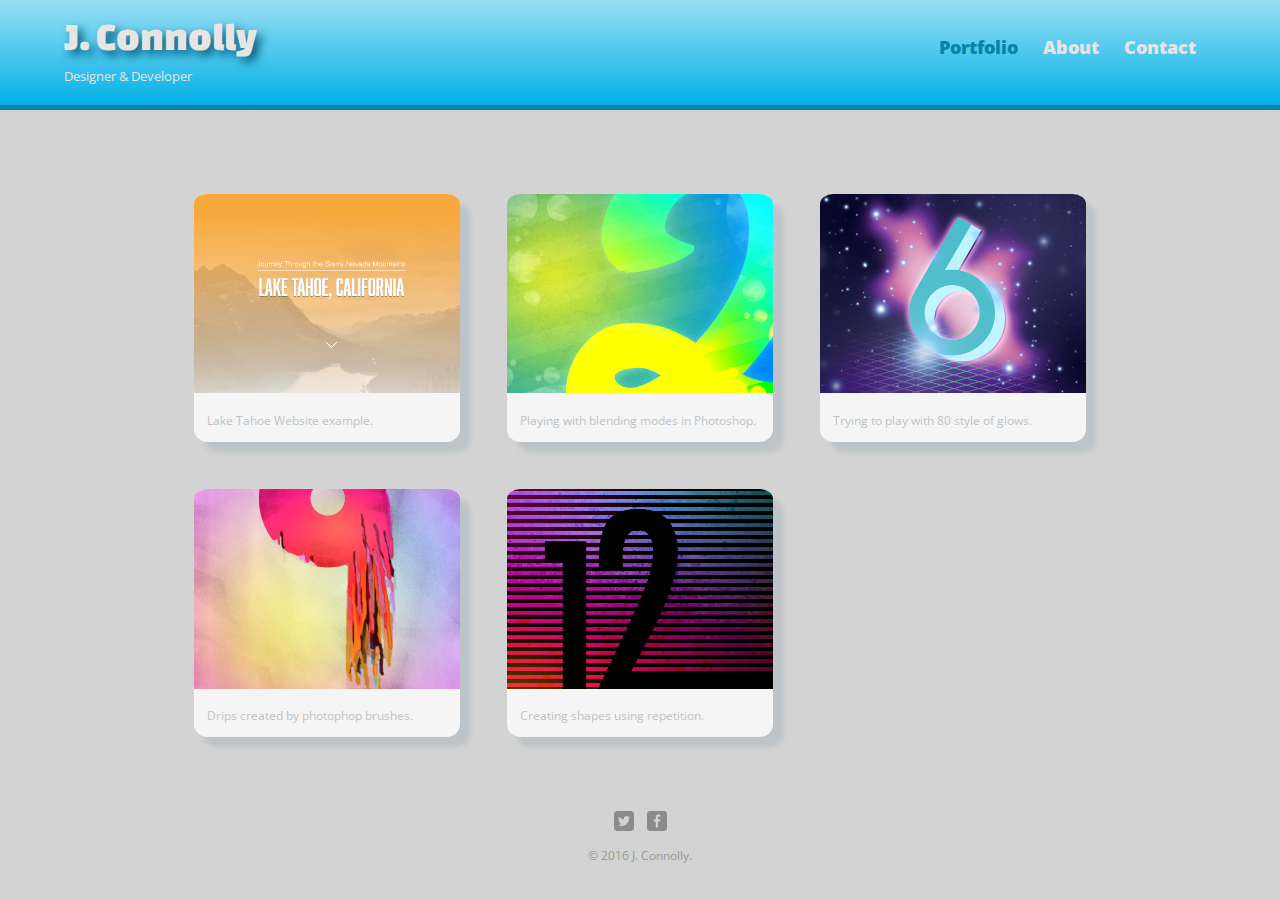
<file: index.html>
<!DOCTYPE html>
<html>
  <head>
    <meta charset="utf-8">
    <title>J. Connolly | Developer & Designer</title>
    <link rel="stylesheet" href="css/normalize.css">
    <link href="https://fonts.googleapis.com/css?family=Changa+One|Open+Sans" rel="stylesheet"/>
    <link rel="stylesheet" href="css/style.css">
    <link rel="stylesheet" href="css/responsive.css">
    <meta name="viewport" content="width=device-width, initial-scale=1.0">
  </head>
  <body>
    <header>
      <a href="index.html" id="logo">
        <h1>J. Connolly</h1>
        <h2>Designer & Developer</h2>
      </a>
      <nav>
        <ul>
          <li><a href="index.html" class="selected">Portfolio</a></li>
          <li><a href="about.html">About</a></li>
          <li><a href="contact.html">Contact</a></li>
        </ul>
      </nav>
    </header>
    <div class="wrapper">
      <section>
        <ul id="gallery">
          <li>
            <a href="pages/laketahoe.html">
              <img src="img/numbers-011.jpg" alt="image">
              <p>Lake Tahoe Website example.</p>
            </a>
          </li>
          <li>
            <a href="pages/city.html">
              <img src="img/numbers-02.jpg" alt="image">
              <p>Playing with blending modes in Photoshop.</p>
            </a>
          </li>
          <li>
            <a href="img/numbers-06.jpg">
              <img src="img/numbers-06.jpg" alt="image">
              <p>Trying to play with 80 style of glows.</p>
            </a>
          </li>
          <li>
            <a href="img/numbers-09.jpg">
              <img src="img/numbers-09.jpg" alt="image">
              <p>Drips created by photophop brushes.</p>
            </a>
          </li>
          <li>
            <a href="img/numbers-12.jpg">
              <img src="img/numbers-12.jpg" alt="image">
              <p>Creating shapes using repetition.</p>
            </a>
          </li>
        </ul>
      </section>
      <footer>
        <!-- make a link and use javascript -->
        <a href="#" id="twitterL">
          <img src="img/twitter-wrap.png" alt="Twitter logo" class="social_icon">
        </a>
        <a href="#" id="faceL">
          <img src="img/facebook-wrap.png" alt="Facebook logo" class="social_icon">
        </a>
        <p>&copy; 2016 J. Connolly.</p>
      </footer>
    </div>

  </body>
  <script type="text/javascript" src="js/js.js"></script>
</html>
</file>
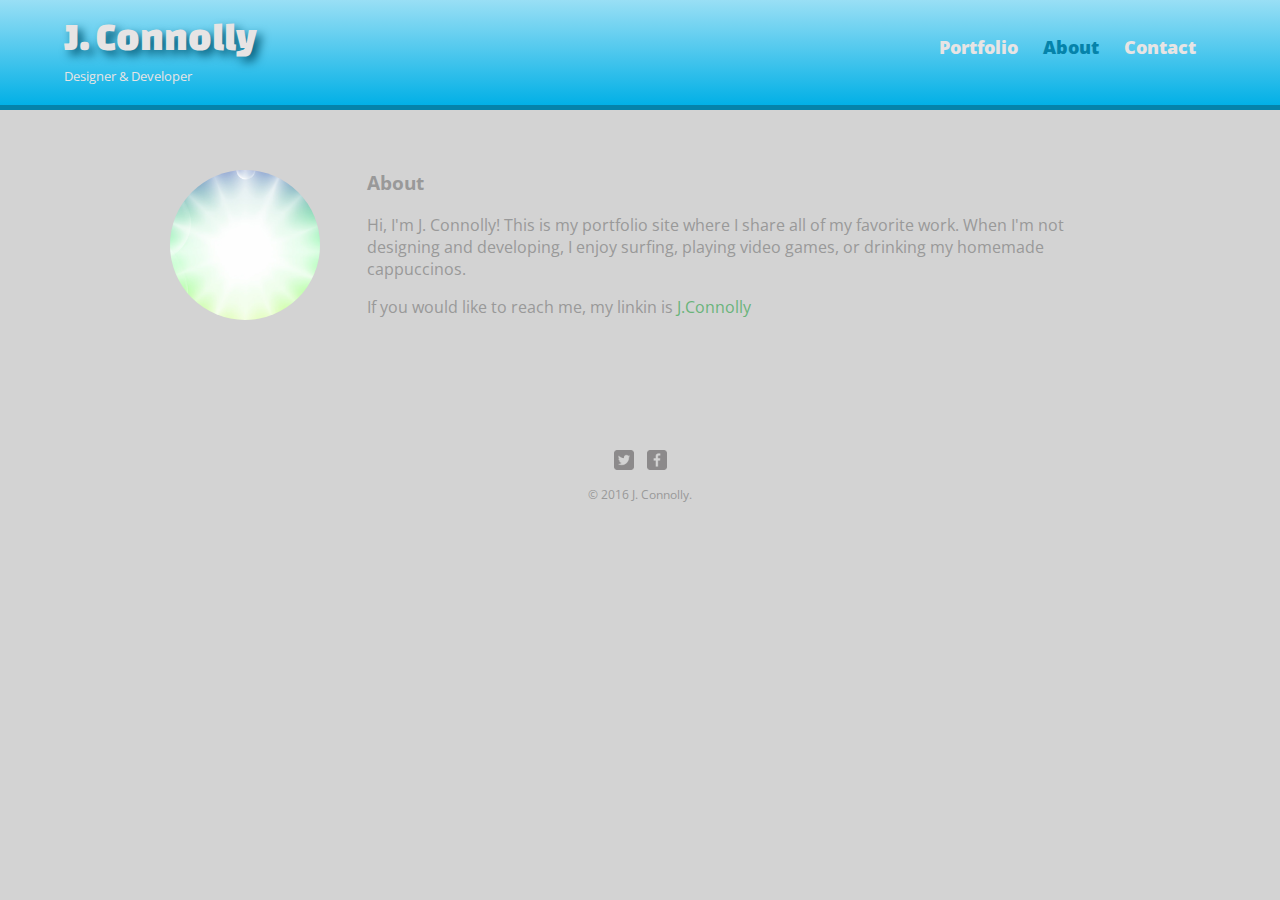
<file: about.html>
<!DOCTYPE html>
<html>
  <head>
    <meta charset="utf-8">
    <title>About</title>
    <link rel="stylesheet" href="css/normalize.css">
    <link href="https://fonts.googleapis.com/css?family=Changa+One|Open+Sans" rel="stylesheet">
    <link rel="stylesheet" href="css/style.css">
    <link rel="stylesheet" href="css/responsive.css">
    <meta name="viewport" content="width=device-width, initial-scale=1.0">
  </head>
  <body>
    <header>
      <a href="index.html" id="logo">
        <h1>J. Connolly</h1>
        <h2>Designer & Developer</h2>
      </a>
      <nav>
        <ul>
          <li><a href="index.html">Portfolio</a></li>
          <li><a href="about.html" class="selected">About</a></li>
          <li><a href="contact.html">Contact</a></li>
        </ul>
      </nav>
    </header>
    <div class="wrapper">
      <section>
        <img src="img/nick.jpg" alt="Phot of J. Connolly" class="profile-photo">
        <h3>About</h3>
        <p>Hi, I'm J. Connolly! This is my portfolio site where I share all of my favorite work.
           When I'm not designing and developing, I enjoy surfing, playing video games, or drinking my
           homemade cappuccinos.
        </p>
        <p>If you would like to reach me, my linkin is <a href="https://www.linkedin.com/in/jenna-connolly-019838b9/">J.Connolly</a></p>

      </section>
      <footer>
        <!-- make a link and use javascript -->
        <a href="#" id="twitterL">
          <img src="img/twitter-wrap.png" alt="Twitter logo" class="social_icon">
        </a>
        <a href="#" id="faceL">
          <img src="img/facebook-wrap.png" alt="Facebook logo" class="social_icon">
        </a>
        <p>&copy; 2016 J. Connolly.</p>
      </footer>
    </div>



  </body>
  <script type="text/javascript" src="js/js.js"></script>
</html>
</file>
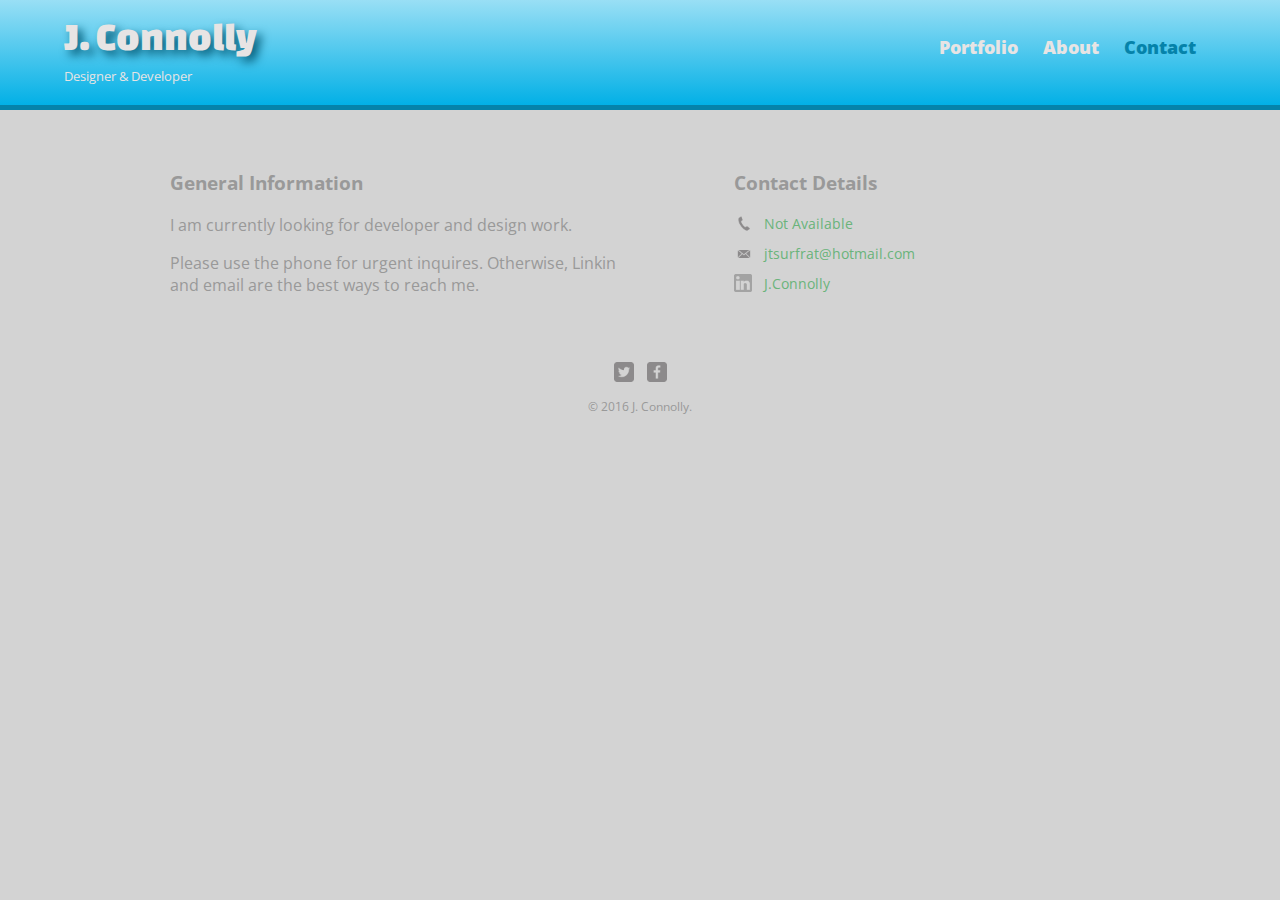
<file: contact.html>
<!DOCTYPE html>
<html>
  <head>
    <meta charset="utf-8">
    <title>About</title>
    <link rel="stylesheet" href="css/normalize.css">
    <link href="https://fonts.googleapis.com/css?family=Changa+One|Open+Sans" rel="stylesheet">
    <link rel="stylesheet" href="css/style.css">
    <link rel="stylesheet" href="css/responsive.css">
    <meta name="viewport" content="width=device-width, initial-scale=1.0">
  </head>
  <body>
    <header>
      <a href="index.html" id="logo">
        <h1>J. Connolly</h1>
        <h2>Designer & Developer</h2>
      </a>
      <nav>
        <ul>
          <li><a href="index.html">Portfolio</a></li>
          <li><a href="about.html">About</a></li>
          <li><a href="contact.html" class="selected">Contact</a></li>
        </ul>
      </nav>
    </header>
    <div class="wrapper">
      <section id="primary">
        <h3>General Information</h3>
        <p>I am currently looking for developer and design work.</p>
        <p>Please use the phone for urgent inquires. Otherwise, Linkin and email are the best ways to reach me.</p>
      </section>
      <section id="secondary">
        <h3>Contact Details</h3>
        <ul class="contact-info">
          <!-- telphone <a href="tel:555-6425">Not Available</a> -->
          <li class="phone"><a href="#">Not Available</a></li>
          <li class="mail"><a href="mailto:jtsurfrat@hotmail.com">jtsurfrat@hotmail.com</a></li>
          <li class="linkin"><a href="https://www.linkedin.com/in/jenna-connolly-019838b9/">J.Connolly</a></li>
        </ul>
      </section>
      <footer>
        <!-- make a link and use javascript -->
        <a href="#" id="twitterL">
          <img src="img/twitter-wrap.png" alt="Twitter logo" class="social_icon">
        </a>
        <a href="#" id="faceL">
          <img src="img/facebook-wrap.png" alt="Facebook logo" class="social_icon">
        </a>
        <p>&copy; 2016 J. Connolly.</p>
      </footer>
    </div>



  </body>
  <script type="text/javascript" src="js/js.js"></script>
</html>
</file>
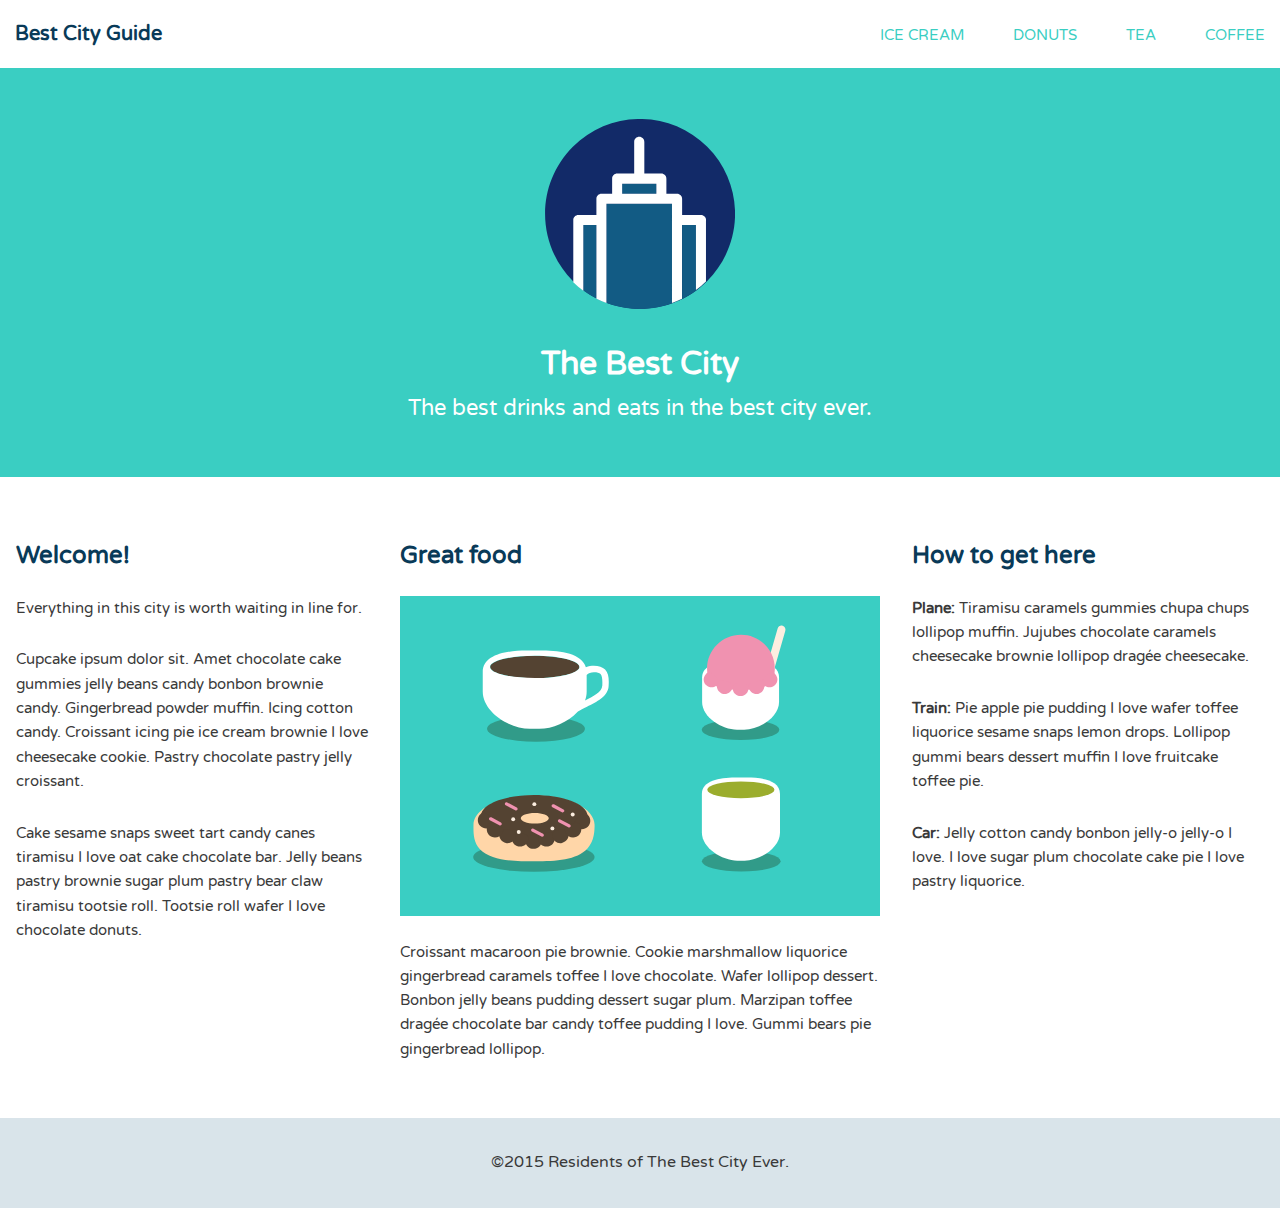
<file: pages/city.html>
<!DOCTYPE html>
<html>
<head>
	<meta name="viewport" content="width=device-width, initial-scale=1.0">
	<title>Best City Guide</title>
  <link href='https://fonts.googleapis.com/css?family=Varela+Round' rel='stylesheet' type='text/css'>
  <link rel="stylesheet" href="../css/normalize.css">
	<link rel="stylesheet" href="../css/city2.css">
</head>
<body>

	<header class="main-header">
    <div class="container clearfix">
  		<h1 class="name"><a href="#">Best City Guide</a></h1>
  		<ul class="main-nav">
  			<li><a href="#">ice cream</a></li>
  			<li><a href="#">donuts</a></li>
  			<li><a href="#">tea</a></li>
  			<li><a href="#">coffee</a></li>
  		</ul>
    </div>
	</header><!--/.main-header-->
  <div class="container clearfix">
  	<div class="banner">
  		<img class="logo" src="../img/city-logo.svg" alt="City">
  		<h1 class="headline">The Best City</h1>
  		<span class="tagline">The best drinks and eats in the best city ever.</span>
  	</div><!--/.banner-->

  	<div class="secondary col">
  		<h2>Welcome!</h2>
  		<p>Everything in this city is worth waiting in line for.</p>
  		<p>Cupcake ipsum dolor sit. Amet chocolate cake gummies jelly beans candy bonbon brownie candy. Gingerbread powder muffin. Icing cotton candy. Croissant icing pie ice cream brownie I love cheesecake cookie. Pastry chocolate pastry jelly croissant.</p>
  		<p>Cake sesame snaps sweet tart candy canes tiramisu I love oat cake chocolate bar. Jelly beans pastry brownie sugar plum pastry bear claw tiramisu tootsie roll. Tootsie roll wafer I love chocolate donuts.</p>
  	</div><!--/.secondary-->

  	<div class="primary col">
  		<h2>Great food</h2>
  		<img class="feat-img" src="../img/treats.svg" alt="Drinks and eats">
  		<p>Croissant macaroon pie brownie. Cookie marshmallow liquorice gingerbread caramels toffee I love chocolate. Wafer lollipop dessert. Bonbon jelly beans pudding dessert sugar plum. Marzipan toffee drag&#233;e chocolate bar candy toffee pudding I love. Gummi bears pie gingerbread lollipop.</p>
  	</div><!--/.primary-->

  	<div class="tertiary col">
  		<h2>How to get here</h2>
  		<p><strong>Plane: </strong>Tiramisu caramels gummies chupa chups lollipop muffin. Jujubes chocolate caramels cheesecake brownie lollipop drag&#233;e cheesecake.</p>
  		<p><strong>Train: </strong>Pie apple pie pudding I love wafer toffee liquorice sesame snaps lemon drops. Lollipop gummi bears dessert muffin I love fruitcake toffee pie.</p>
  		<p><strong>Car: </strong>Jelly cotton candy bonbon jelly-o jelly-o I love. I love sugar plum chocolate cake pie I love pastry liquorice.</p>
  	</div><!--/.tertiary-->
  </div>
	<footer class="main-footer">
		<span>&copy;2015 Residents of The Best City Ever.</span>
	</footer>

</body>
</html>
</file>
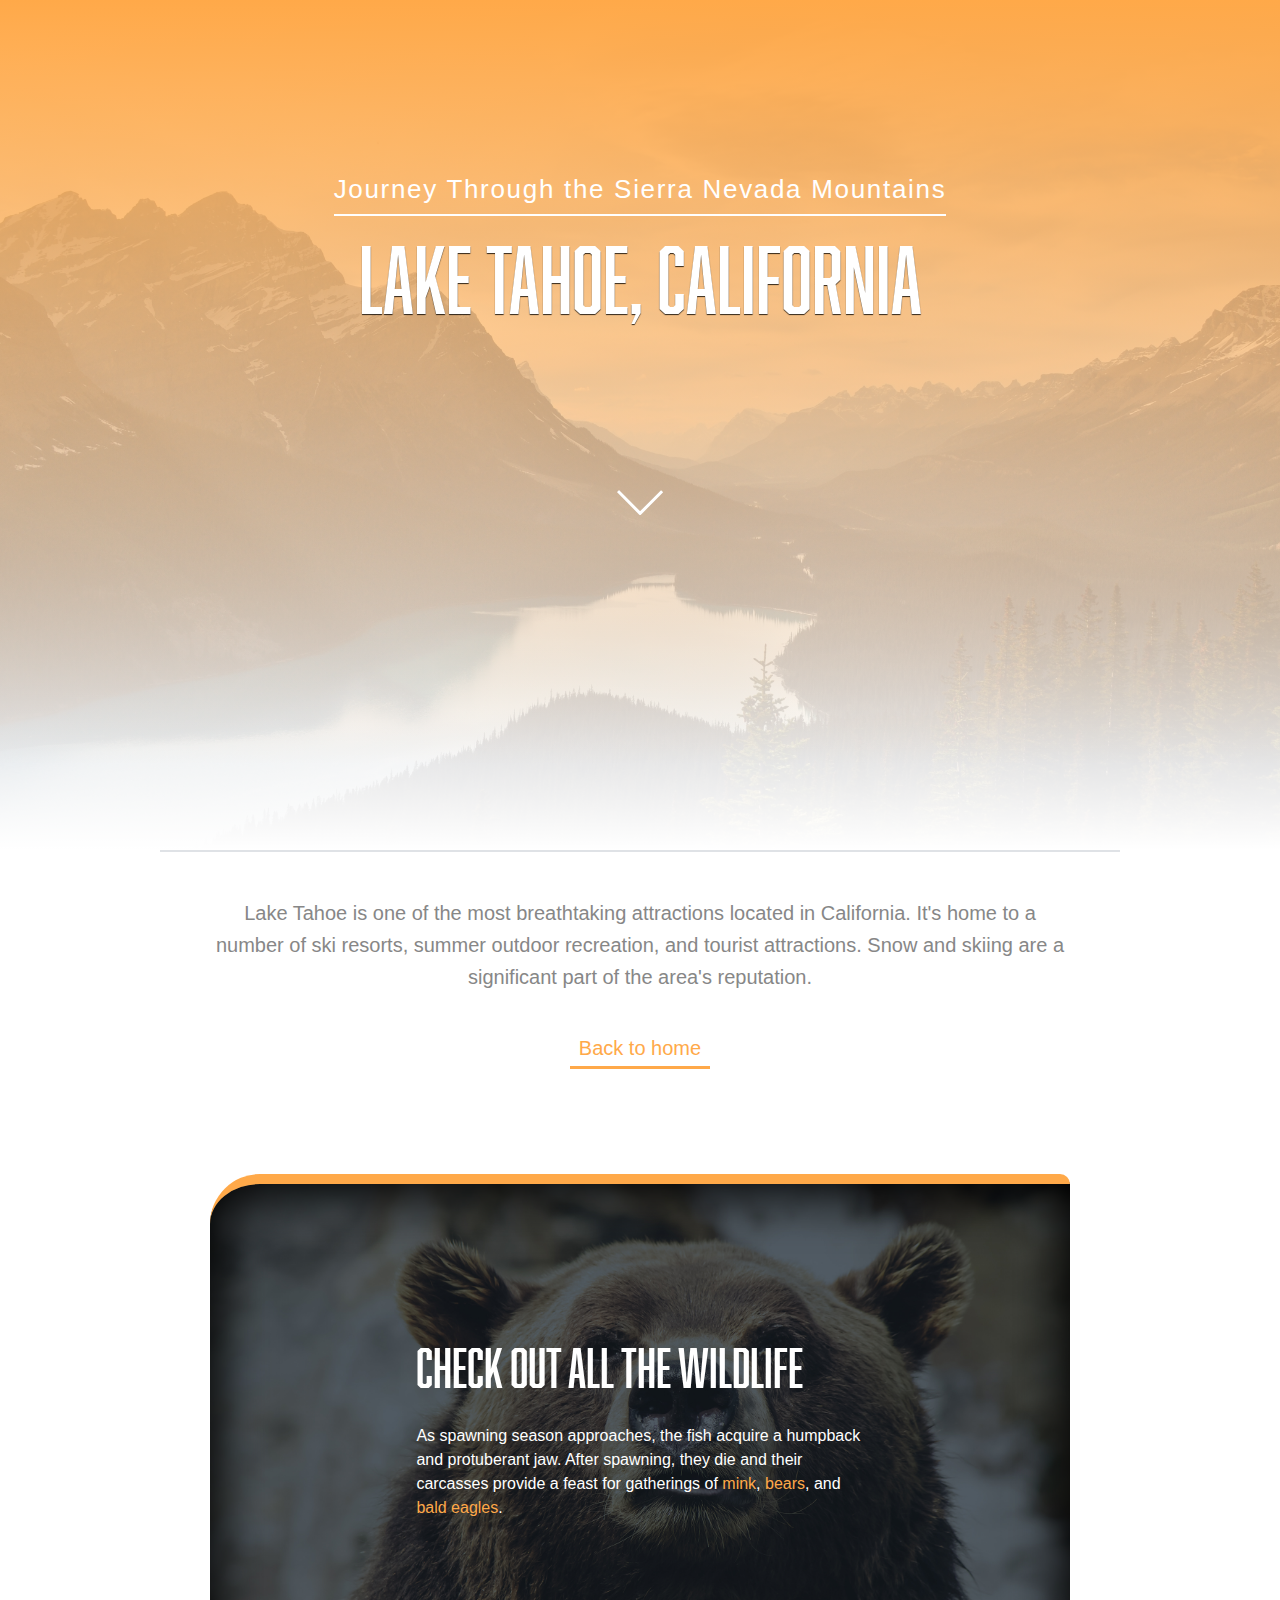
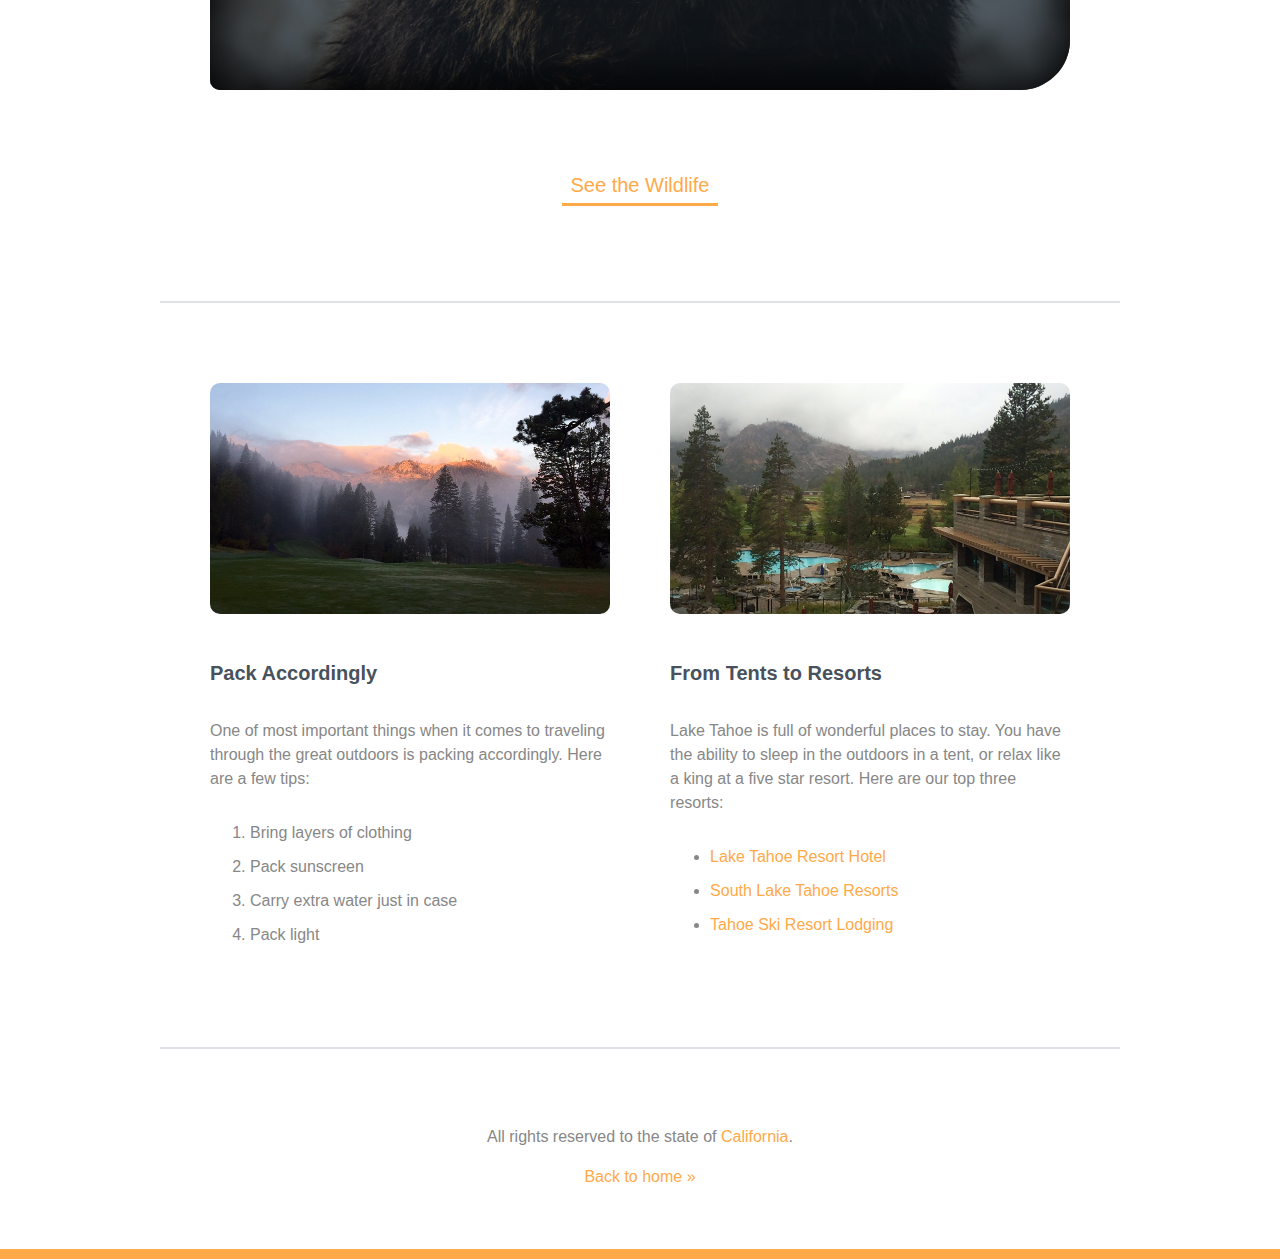
<file: pages/laketahoe.html>
<!DOCTYPE html>
<html>
  <head>
    <title>Lake Tahoe</title>
    <link rel="stylesheet" href="../css/normalize.css">
    <link rel="stylesheet" href="../css/tahoestyle.css">
    <meta name="viewport" content="width=device-width">
  </head>
  <body>
    <header id="top" class="main-header">
      <span class="title">Journey Through the Sierra Nevada Mountains</span>
      <h1>Lake Tahoe, California</h1>
      <img class="arrow" src="img/arrow.svg" alt="Down arrow">
    </header>

		<div class="primary-content t-border">
			<p class="intro">
				Lake Tahoe is one of the most breathtaking attractions located in California. It's home to a number of ski resorts, summer outdoor recreation, and tourist attractions. Snow and skiing are a significant part of the area's reputation.
			</p>
			<a class="callout" href="../index.html">Back to home</a>
      <!-- <a href="../index.html">Back to home &raquo;</a> -->

      <div class="wildlife">
        <h2>Check out all the Wildlife</h2>
        <p>
          As spawning season approaches, the fish acquire a humpback and protuberant jaw. After spawning, they die and their carcasses provide a feast for gatherings of <a href="#mink">mink</a>, <a href="#bears">bears</a>, and <a href="#eagles">bald eagles</a>.
        </p>
      </div><!-- End .wildlife -->

			<a class="callout" href="#wildlife">See the Wildlife</a>
		</div><!-- End .primary-content -->

		<div class="secondary-content t-border group">
      <div class="resorts">
        <img src="img/resort.jpg" alt="Resort">
        <h3>From Tents to Resorts</h3>
        <p>
          Lake Tahoe is full of wonderful places to stay. You have the ability to sleep in the outdoors in a tent, or relax like a king at a five star resort. Here are our top three resorts:
        </p>
        <ul>
          <li><a href="#hotels">Lake Tahoe Resort Hotel</a></li>
          <li><a href="#resorts">South Lake Tahoe Resorts</a></li>
          <li><a href="#lodging">Tahoe Ski Resort Lodging</a></li>
        </ul>
      </div>

      <div class="tips">
        <img src="img/mtn-landscape.jpg" alt="Mountain Landscape">
        <h3>Pack Accordingly</h3>
        <p>
          One of most important things when it comes to traveling through the great outdoors is packing accordingly. Here are a few tips:
        </p>
        <ol>
          <li>Bring layers of clothing</li>
          <li>Pack sunscreen</li>
          <li>Carry extra water just in case</li>
          <li>Pack light</li>
        </ol>
      </div>
		</div><!-- End .secondary-content -->

		<footer class="main-footer">
			<p>All rights reserved to the state of <a href="#">California</a>.</p>
			<a href="../index.html">Back to home &raquo;</a>
		</footer>
  </body>
</html>
</file>
<file: css/style.css>
/*******************
GENERAL
*******************/

body {
  font-family: 'Open Sans', sans-serif;
}

.wrapper {
  max-width: 940px;
  margin: 0 auto;
  padding: 0 5%;
  /*background-color: yellow;*/
}

a {
  text-decoration: none;
}

img {
  max-width: 100%;
}

h3 {
  margin: 0 0 1em 0;
}


/*************************
HEADING
************************/

header {
  float: left;
  margin: 0 0 30px 0;
  padding: 5px 0 0 0;
  width: 100%;

}

#logo {
  text-align: center;
  margin: 0;

}

h1 {
  font-family: "Changa One", sans-serif;
  margin: 15px 0;
  font-size: 1.75em;
  font-weight: normal;
  line-height: 0.8em;
  text-shadow: 5px 5px 10px #045b77;
  /*text-shadow: 0 1px 0 #ccc,
               0 2px 0 #c9c9c9,
               0 3px 0 #bbb,
               0 4px 0 #b9b9b9,
               0 5px 0 #aaa,
               0 6px 1px rgba(0,0,0,.1),
               0 0 5px rgba(0,0,0,.1),
               0 1px 3px rgba(0,0,0,.3),
               0 3px 5px rgba(0,0,0,.2),
               0 5px 10px rgba(0,0,0,.25),
               0 10px 10px rgba(0,0,0,.2),
               0 20px 20px rgba(0,0,0,.15);*/
}

h2 {
  font-size: 0.75em;
  margin-left: -5px 0 0;
  font-weight: normal;
}
/*************************
NAVIGATION
************************/

nav {
  text-align: center;
  padding: 10px 0;
  margin: 20px 0 0;
}

nav ul {
  list-style: none;
  margin: 0 10px;
  padding: 0;
}

nav li {
  display: inline-block;
}

nav a {
  font-weight: 800;
  padding: 15px 10px;
}

/*************************
FOOTER
************************/
footer {
  font-size: 0.75em;
  text-align: center;
  clear: both;
  padding-top: 50px;
  /*color: #ccc;*/
  color: #999;
}

.social_icon {
  width: 20px;
  height: 0 5px;
  margin: 0 5px;
}

/*************************
PAGE: PORTFOLIO
************************/

#gallery {
  margin: 0;
  padding: 0;
  list-style: none;

}

#gallery li {
  float: left;
  width: 45%;
  margin: 2.5%;
  background-color: #f5f5f5;
  /*background-color: #fff;*/
  color: #bdc3c7;
  border-radius: 5% 5% 5% 5%;
  box-shadow: 10px 10px 5px #bdc3c7;

}

#gallery li a p {
  margin: 0;
  padding: 5%;
  font-size: 0.75em;
  color: #bdc3c7;
}

#gallery li img {
  border-radius: 5% 5% 0 0;
  background-color: #D3D3D3;
  overflow:hidden;
  /*box-shadow: inset 0px 0px 50px 10px rgba(0, 0, 0, 1);*/
   /*-moz-border-radius: 10px;*/
}


/*#gallery li a img:hover {
  color: white;
}*/

/*a:hover {
  color: rgba(0, 204, 153, .4);
}*/

/*************************
PAGE: ABOUT
************************/

.profile-photo {
  display: block;
  max-width: 150px;
  margin: 0 auto 30px;
  border-radius: 100%;
}

/*************************
PAGE: CONTACT
************************/

.contact-info {
  list-style: none;
  padding: 0;
  margin: 0;
  font-size: 0.9em;
}

.contact-info a {
  display: block;
  min-height: 20px;
  background-repeat: no-repeat;
  background-size: 20px 20px;
  padding: 0 0 0 30px;
  margin: 0 0 10px;
}

.contact-info li.phone a {
  background-image: url('../img/phone.png');
}

.contact-info li.mail a {
  background-image: url('../img/mail.png');
}

.contact-info li.linkin a {
  background-image: url('../img/linkin.png');
  background-size: 18px 18px;
}

/*************************
COLORS
************************/


/* site body */

body {
  background-color: #D3D3D3;
  color: #999;
}

/* green header */

header {
  /*background: #6ab47b;*/
  background: -webkit-gradient(linear, left top, left bottom, color-stop(0.00, #99dff5), color-stop(1.00, #02b0e6));
  background: -webkit-linear-gradient(#99dff5, #02b0e6);
  background: -moz-linear-gradient(#99dff5, #02b0e6);
  background: -o-linear-gradient(#99dff5, #02b0e6);
  background: -ms-linear-gradient(#99dff5, #02b0e6);
  background: linear-gradient(#99dff5, #02b0e6);

  /*border-color: #599a68;*/
  border-color: #0583aa;
}

/* nav background on mobile devices */

nav {
  /*background: #599a68;*/
  /*background: #0583aa;*/
  /*background: #059ccb;*/
  background: #05a4d5;
  /*background: #07ace0;*/
}



/* logo text */

h1, h2 {
  /*color: #fff;*/
  color: #E7E4E4;
  /*color: rgba(231,228,228, .9);*/

}

/* links */

a {
  color: #6ab47b;
}


/* nave links */
nav a, nav a:visited {
  /*color: #fff;*/
  color: #E7E4E4;
  /*color: #057295;*/

}

/* selected nav link */

nav a.selected, nav a:hover {
  /*color: #32673f;*/
  /*color: #0583aa;*/
  /*color: #057295;*/
  color: #045b77;
}
</file>
<file: css/responsive.css>
@media screen and (min-width: 480px){
  /*************************
  TWO COLUMN LAYOUT
  ************************/
  #primary {
    width: 50%;
    float: left;
  }

  #secondary {
    width: 40%;
    float: right;
  }

  /*************************
  PAGE: PORTFOLIO
  ************************/

  #gallery li {
    width: 28.3333%
  }

  #gallery li:nth-child(4n){
    clear: left;
  }

  /*************************
  PAGE: ABOUT
  ************************/

  .profile-photo {
    float: left;
    margin: 0 5% 80px 0;
  }

  /*************************
  NAVIGATION FONT COLOR
  ************************/

  nav a.selected, nav a:hover {
    /*color: #32673f;*/
    /*color: #0583aa;*/
    /*color: #057295;*/
    color: #045b77;
  }

}

@media screen and (min-width: 660px){



  /*************************
  HEADER
  ************************/
  nav {
    background: none;
    float: right;
    font-size: 1.125em;
    margin-right: 5%;
    text-align: right;
    width: 45%;
  }

  #logo {
    float: left;
    margin-left: 5%;
    text-align: left;
    width: 45%;
  }
  h1 {
    font-size: 2.5em;
  }
  h2 {
    font-size: 0.825em;
    margin-bottom: 20px;
  }

  header {
    /*border-bottom: 5px solid #599a68;*/
    border-bottom: 5px solid #0583aa;
    margin-bottom: 60px;
  }


    /*************************
    NAVIGATION FONT COLOR
    ************************/

  nav a.selected, nav a:hover {
    /*color: #32673f;*/
    color: #0583aa;
    /*color: #057295;*/
    /*color: #045b77;*/
  }

}
}







.back {

}
</file>
<file: css/city2.css>
/* ==========================================================================
   List
   ========================================================================== */

/**
 * Removes bullet points, list styles aand margin and padding .
 */

ol,
ul {
  margin: 0;
  padding: 0;
  list-style: none;
}

/* =================================
  Base Element Styles
==================================== */

* {
	box-sizing: border-box;
}

body {
	font-family: 'Varela Round', sans-serif;
	line-height: 1.6;
	color: #3a3a3a;
}

p {
	font-size: .95em;
	margin-bottom: 1.8em;
}

h2,
h3,
a {
	color: #093a58;
}

h2,
h3 {
	margin-top: 0;
}

a {
	text-decoration: none;
}

img {
	max-width: 100%;
}

/* =================================
  Base Layout Styles
==================================== */

/* ---- Navigation ---- */

.name {
	font-size: 1.25em;
  margin: 0;
}

.main-nav {
  margin-top: 5px;
}

.name a,
.main-nav a {
	text-align: center;
  display: block;
  padding: 10px 15px;
}

.main-nav a {
	font-size: .95em;
	color: #3acec2;
	text-transform: uppercase;
}

.main-nav a:hover {
	color: #093a58;
}

/* ---- Layout Containers ---- */

.main-header {
  padding-top: .5em;
  padding-bottom: .5em;
}

.banner,
.main-footer {
  text-align: center;
}

.banner {
	color: #fff;
	background: #3acec2;
  padding: 3.2em 0;
  margin-bottom: 60px;
}

.col {
  padding-right: 1em;
  padding-left: 1em;
}

.main-footer {
	background: #d9e4ea;
	padding: 2em 0;
	margin-top: 30px;
}

/* ---- Page Elements ---- */

.logo {
	width: 190px;
}

.headline {
  margin-bottom: 0;
}

/* =================================
  Media Queries
==================================== */

@media (min-width: 769px) {

  .col {
    width: 90%;
    margin: 0 auto;
  }

  .main-header .container {
    width: 100%;
  }

  .name,
  .col {
    float: left;
  }

  .primary,
  .secondary {
    width: 50%;
  }

  .main-nav  {
    float: right;
  }

  .main-nav li {
    display: inline-block;
    margin-left: 15px;
  }

  .tagline {
    font-size: 1.4em;
  }

	/* ---- Float clearfix ---- */

	.clearfix::after {
		content: " ";
		display: table;
		clear: both;
	}

}

@media (min-width: 1025px) {
  .col {
    width: 80%;
    max-width: 1150px;
  }

  .primary {
    width: 40%;
  }

  .secondary,
  .tertiary {
    width: 30%;
  }
}
</file>
<file: css/tahoestyle.css>
/* Web Fonts -------------------- */
@font-face {
  font-family: 'Abolition Regular';
  src: url('../fonts/abolition-regular-webfont.eot');
  src: url('../fonts/abolition-regular-webfont.eot?#iefix') format('embedded-opentype'),
       url('../fonts/abolition-regular-webfont.woff') format('woff'),
       url('../fonts/abolition-regular-webfont.ttf') format('truetype');
}

/* Base Styles -------------------- */

* {
  box-sizing: border-box;
}

body {
  color: #878787;
  margin: 0;
  font: 1em/1.5 "Helvetica Neue", Helvetica, Arial, sans-serif;
}

h1,
h2 {
  font-family: 'Abolition Regular', Helvetica, Arial, sans-serif;
}

h1 {
  font-size: 5.625rem; /* 90px/16px  */
  color: rgba(255, 255, 255, 1);
  text-transform: uppercase;
  font-weight: normal;
  line-height: 1.3;
  text-shadow: 0 1px 1px rgba(0, 0, 0, .8);
  margin: 12px 0 0;
  /*text-shadow: 0 1px 0 #ccc,
               0 2px 0 #c9c9c9,
               0 3px 0 #bbb,
               0 4px 0 #b9b9b9,
               0 5px 0 #aaa,
               0 6px 1px rgba(0,0,0,.1),
               0 0 5px rgba(0,0,0,.1),
               0 1px 3px rgba(0,0,0,.3),
               0 3px 5px rgba(0,0,0,.2),
               0 5px 10px rgba(0,0,0,.25),
               0 10px 10px rgba(0,0,0,.2),
               0 20px 20px rgba(0,0,0,.15);*/
}

h2 {
  font-size: 3.3125em; /* 53px/16px  */
  font-weight: normal;
  line-height: 1.1;
  margin: 0 0 .5em; /* 0 0 26px */
}

h3 {
  font-size: 1.25em; /* 20px/16px  */
  color: #48525c;
  line-height: 1.2;
  margin-bottom: 1.7em; /* 34px */
}

img {
  max-width: 100%;
  margin-bottom: 20px;
  border-radius: 10px;
}

ul,
ol {
  margin: 30px 0;
}

li {
  margin-bottom: 10px;
}

/* Pseudo-classes ------------------ */

a:link {
  color: rgb(255, 169, 73);
  text-decoration: none;
}

a:visited {
  color: lightblue;
}

a:hover {
  color: rgba(255, 169, 73, .4);
}

a:active {
  color: lightcoral;
}

/* Main Styles --------------------- */

.main-header {
  padding-top: 170px;
  height: 850px;
  background: linear-gradient(#ffa949, transparent 90%),
              linear-gradient(0deg, #fff, transparent),
              #ffa949 url('../pages/img/mountains.jpg') no-repeat center;
  background-size: cover;
  /* graddeints  linear --------------------------*/
  /*background-image: linear-gradient(#ffa949, firebrick);
  background-image: linear-gradient(to top, #ffa949, firebrick); /* reverse top to botteom*/
  /*background-image: linear-gradient(to left, #ffa949, firebrick); /* left to right */
  /*background-image: linear-gradient(150deg, #ffa949, firebrick); /* degree  by clockwise*//*/*/

  /* graddeints  radial --------------------------*/
  /*background-image: radial-gradient(#ffa949, firebrick);*/
  /*background-image: radial-gradient(circle, #ffa949, firebrick);*/
  /* change postion of circle */
  /*background-image: radial-gradient(circle at top, #ffa949, firebrick);
  background-image: radial-gradient(circle at top right, #ffa949, firebrick, dodgerblue);
  background-image: radial-gradient(circle at top right, #ffa949 0%, firebrick 50%, dodgerblue 100%);
  background-image: radial-gradient(circle at top right, #ffa949 0%, firebrick 20%, dodgerblue 120%);*/
}

.title {
  color: white;
  font-size: 1.625rem; /* 26px/16px */
  letter-spacing: .065em;
  font-weight: 200;
  border-bottom: 2px solid;
  padding-bottom: 10px;
}

.intro {
  font-size: 1.25em; /* 20px/16px */
  line-height: 1.6;
}

.primary-content,
.main-header,
.main-footer {
  text-align: center;
}

.primary-content {
	padding-top: 25px;
  padding-bottom: 95px;
}

.secondary-content {
	padding-top: 80px;
	padding-bottom: 70px;
  border-bottom: 2px solid #dfe2e6;
}

.callout {
  font-size: 1.25em;
  border-bottom: 3px solid;
  padding: 0 9px 3px;
  margin-top: 20px;
  display: inline-block;
}

.main-footer {
  padding-top: 60px;
  padding-bottom: 60px;
  border-bottom: 10px solid #ffa949;
}

.t-border {
  border-top: 2px solid #dfe2e6;
}

/* Layout Styles ------------------ */

.primary-content,
.secondary-content {
  width: 75%;
  padding-left: 50px;
  padding-right: 50px;
  margin: auto;
  max-width: 960px;
}

.wildlife {
  color: white;
  text-align: left;
  padding: 18% 24%;
  border-top: 10px solid #ffa949;
  margin: 105px 0 60px;
  background: #434a52 url('../pages/img/bear.jpg') no-repeat center;
  background-size: cover;
  /*box-shadow: 0 15px 20px -12px rgba(0, 0, 0, .5);*/
  /*sbox-shadow: inset 20px 20px 5px rgba(0, 0, 0, 1); /* inside of border area*/
  box-shadow: inset 0px 0px 50px 10px rgba(0, 0, 0, 1); /* shadow inside and equal*/
  border-radius: 50px 10px;
  /*border-radius: 25px;*/

  /*border-radius: 100% 25px; /* interesting shaps mixing pixels and percentage */
  /*border-radius: 50%;*/

  /* perfect circle*/
  /*border-radius: 50%;
  width: 500px;
  height: 500px;*/



}

.arrow {
  width: 50px;
  margin-top: 150px;
}

/* Floated Columns ------------------ */

.resorts,
.tips {
  width: 46.5%;
}

.tips {
  float: left;
}

.resorts {
  float: right;
}

/* Float Clearfix ------------------ */

.group:after {
  content: "";
  display: table;
  clear: both;
}

/* Media Queries ------------------ */

@media(max-width: 1024px){
  .primary-content,
  .secondary-content {
    width: 90%;
  }
  .wildlife {
    padding: 10% 12%;
    margin: 50px 0 20px;
  }
}

@media(max-width: 768px){
  .primary-content,
  .secondary-content {
    width: 100%;
    padding: 20px;
    border-top: none;
  }
  .main-header {
    max-height: 380px;
    padding: 50px 25px 0;
  }
  .title {
    font-size: 1.3rem;
    border: none;
  }
  h1 {
    font-size: 5rem;
    line-height: 1.1;
  }
  .arrow {
    display: none;
  }
  .intro {
    font-size: 1rem;
  }
  .resorts,
  .tips {
    float: none;
    width: 100%;
  }
  .main-footer{
    padding: 20px 0;
  }
}

/*@media(max-width: 960px){
  body {
    background: royalblue;
  }
  p {
    color: white;
  }
}

@media (max-width: 480px){
  body {
    background: darkred;
  }
}

@media(min-width: 481px) and (max-width: 700px){
  body {
    background: seagreen;
  }
  p {
    color: white;
  }
}*/








































/* Media Queries ------------------ */
</file>
